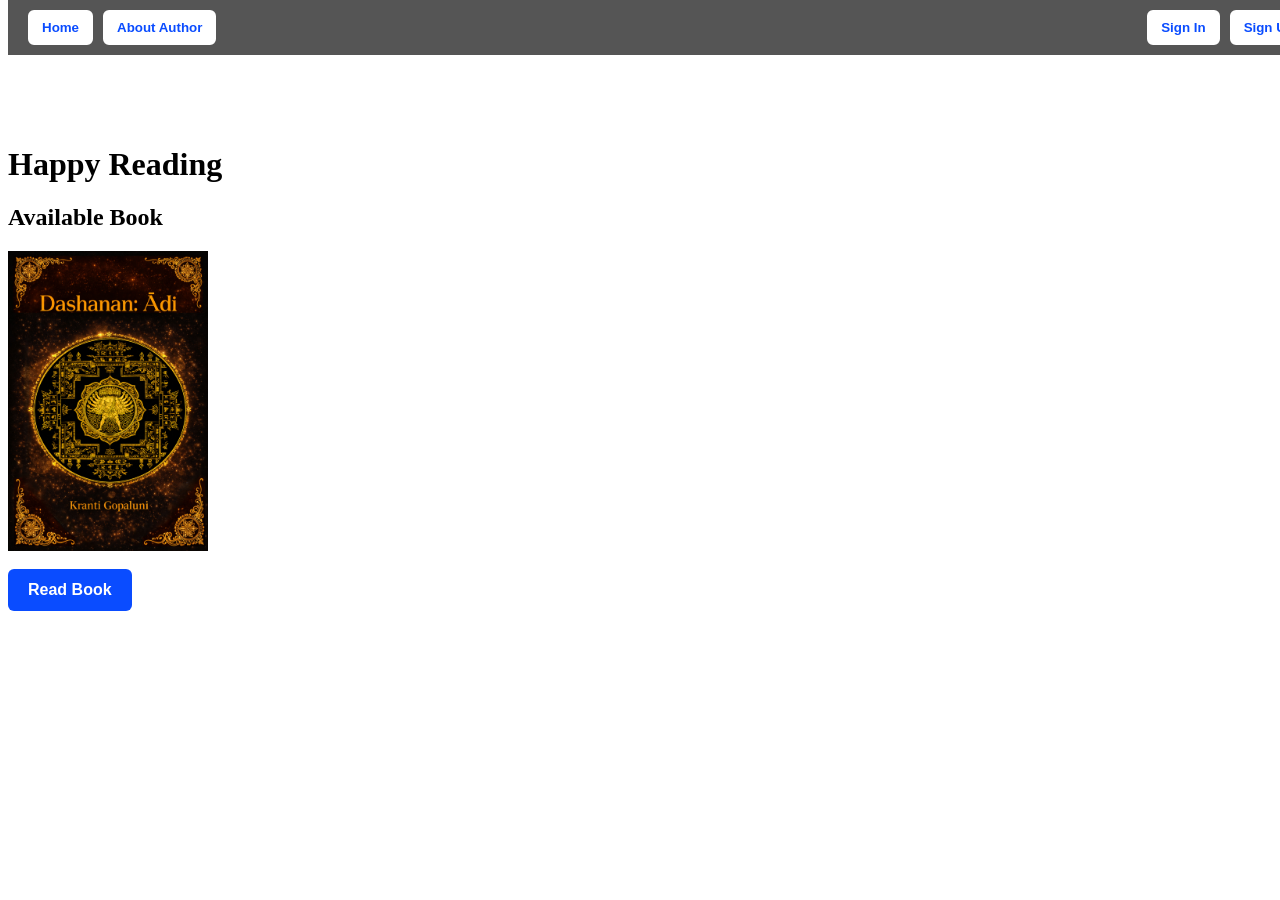
<file: index.html>
n<!DOCTYPE html>
<html lang="en">
<head>
    <meta charset="UTF-8">
    <meta name="viewport" content="width=device-width, initial-scale=1.0">
    <title>Kranti - E-Book Platform</title>
    <link rel="stylesheet" href="style.css">
</head>

<body>

    <!-- TOP NAVIGATION BAR -->
    <nav class="navbar">
        <div class="nav-left">
            <button class="side-btn" onclick="location.href='index.html'">Home</button>
            <button class="side-btn" onclick="location.href='about.html'">About Author</button>
        </div>

        <div class="nav-right">
            <button class="auth-btn" onclick="openModal('signinModal')">Sign In</button>
            <button class="auth-btn" onclick="openModal('signupModal')">Sign Up</button>
        </div>
    </nav>

    <!-- SIGN IN MODAL -->
    <div id="signinModal" class="modal">
        <div class="modal-content">
            <span class="close" onclick="closeModal('signinModal')">&times;</span>
            <h2>Sign In</h2>
            <form>
                <input type="email" placeholder="Email" required>
                <input type="password" placeholder="Password" required>
                <button type="submit" class="submit-btn">Sign In</button>
            </form>
        </div>
    </div>

    <!-- SIGN UP MODAL -->
    <div id="signupModal" class="modal">
        <div class="modal-content">
            <span class="close" onclick="closeModal('signupModal')">&times;</span>
            <h2>Sign Up</h2>
            <form>
                <input type="text" placeholder="Full Name" required>
                <input type="email" placeholder="Email" required>
                <input type="password" placeholder="Password" required>
                <input type="password" placeholder="Confirm Password" required>
                <button type="submit" class="submit-btn">Create Account</button>
            </form>
        </div>
    </div>

    <!-- MAIN CONTENT -->
    <div style="margin-top:120px;">
        <h1>Happy Reading</h1>

        <!-- Book Section -->
        <div class="book-section">
            <h2>Available Book</h2>
            <img src="book.jpg" id="bookImage" width="200">
            <br><br>
            <button class="read-btn" onclick="location.href='read.html'">Read Book</button>
    </div>
    </div>

    <!-- JAVASCRIPT -->
    <script src="script.js"></script>

</body>
</html>
</file>
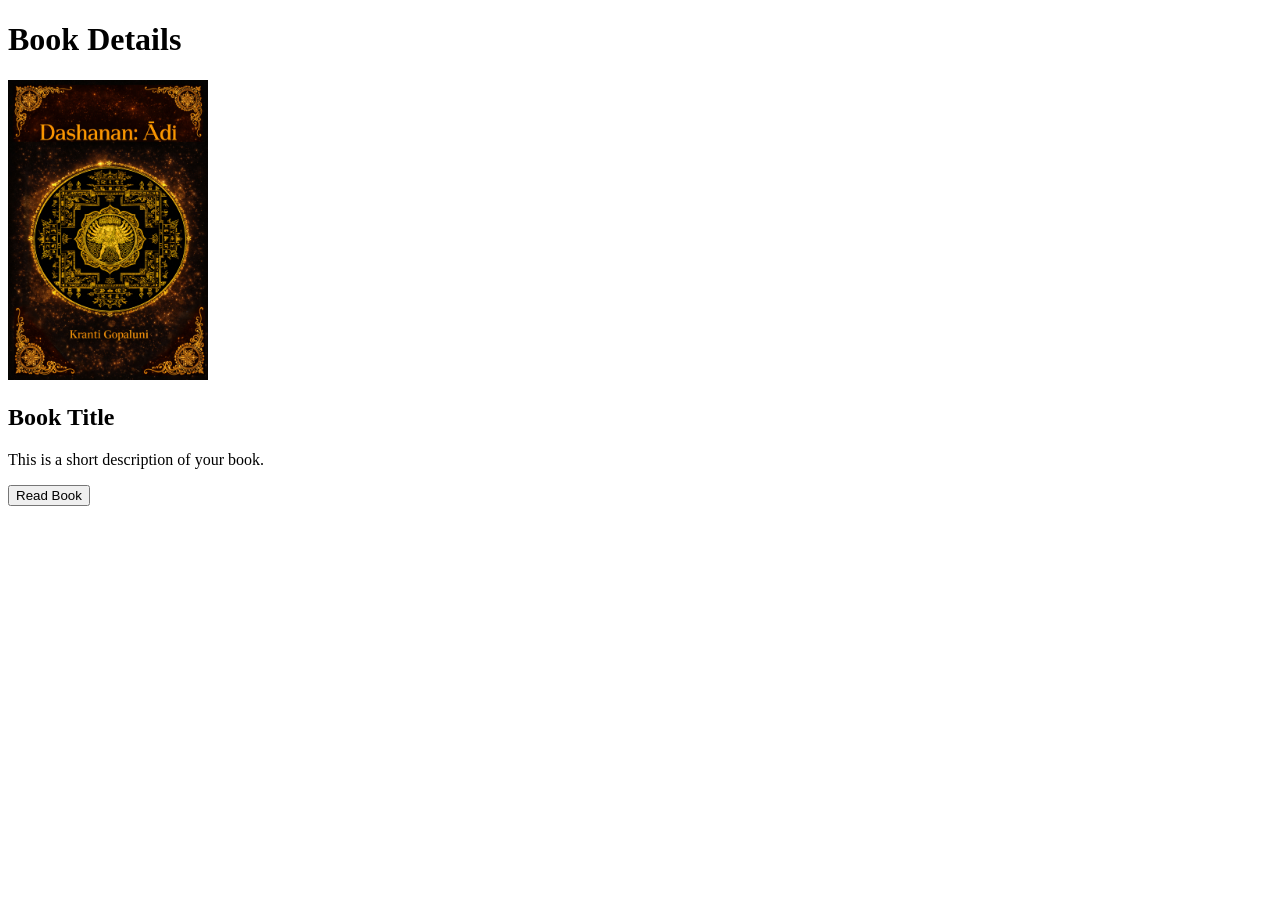
<file: book.html>
<!DOCTYPE html>
<html>
<head>
    <title>Book Details</title>
    <link rel="stylesheet" href="style.css">
</head>
<body>


<h1>Book Details</h1>

<div class="book-container">
    <img src="book.jpg" width="200">

    <div>
        <h2>Book Title</h2>
        <p>This is a short description of your book.</p>

        <button onclick="readBook()">Read Book</button>
    </div>
</div>

<!-- Reading Section -->
<div id="readingSection" style="display:none;">
    <h3>Chapter 1</h3>
    <p>This is the first chapter content...</p>

    <h3>Chapter 2</h3>
    <p class="locked">Pay additional amount to read the entire book</p>
</div>

<script src="script.js"></script>
</body>
</html>
</file>
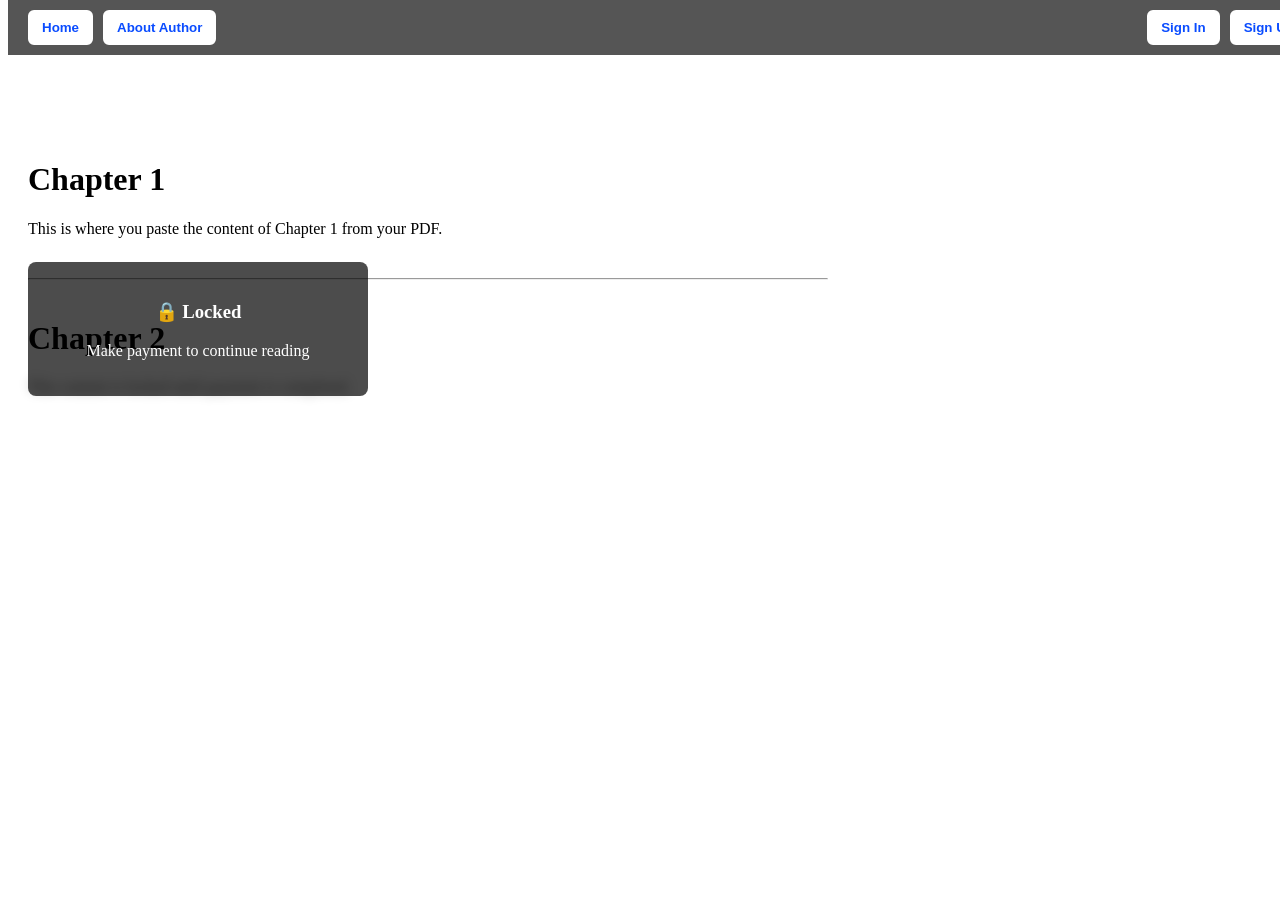
<file: chapter1.html>
<!DOCTYPE html>
<html lang="en">
<head>
    <meta charset="UTF-8">
    <meta name="viewport" content="width=device-width, initial-scale=1.0">
    <title>Read – Chapter 1</title>
    <link rel="stylesheet" href="style.css">

    <style>
        .locked-section {
            filter: blur(6px);
            pointer-events: none;
            user-select: none;
            opacity: 0.6;
        }
        .locked-overlay {
            margin-top: -150px;
            background: rgba(0,0,0,0.7);
            color: white;
            padding: 20px;
            text-align: center;
            border-radius: 8px;
            width: 300px;
        }
    </style>
</head>

<body>

    <!-- NAVIGATION BAR -->
    <nav class="navbar">
        <div class="nav-left">
            <button class="side-btn" onclick="location.href='index.html'">Home</button>
            <button class="side-btn" onclick="location.href='about.html'">About Author</button>
        </div>

        <div class="nav-right">
            <button class="auth-btn" onclick="openModal('signinModal')">Sign In</button>
            <button class="auth-btn" onclick="openModal('signupModal')">Sign Up</button>
        </div>
    </nav>

    <div style="margin-top:120px; padding: 20px; max-width: 800px;">

        <h1>Chapter 1</h1>

        <p>
            <!-- Paste ONLY Chapter 1 text here -->
            This is where you paste the content of Chapter 1 from your PDF.
        </p>

        <hr style="margin: 40px 0;">

        <h1>Chapter 2</h1>

        <!-- BLURRED CONTENT -->
        <div class="locked-section">
            <p>
                <!-- You can paste Chapter 2 text here, it will be blurred -->
                This content is locked until payment is completed.
            </p>
        </div>

        <!-- OVERLAY MESSAGE -->
        <div class="locked-overlay">
            <h3>🔒 Locked</h3>
            <p>Make payment to continue reading</p>
        </div>

    </div>

</body>
</html>
</file>
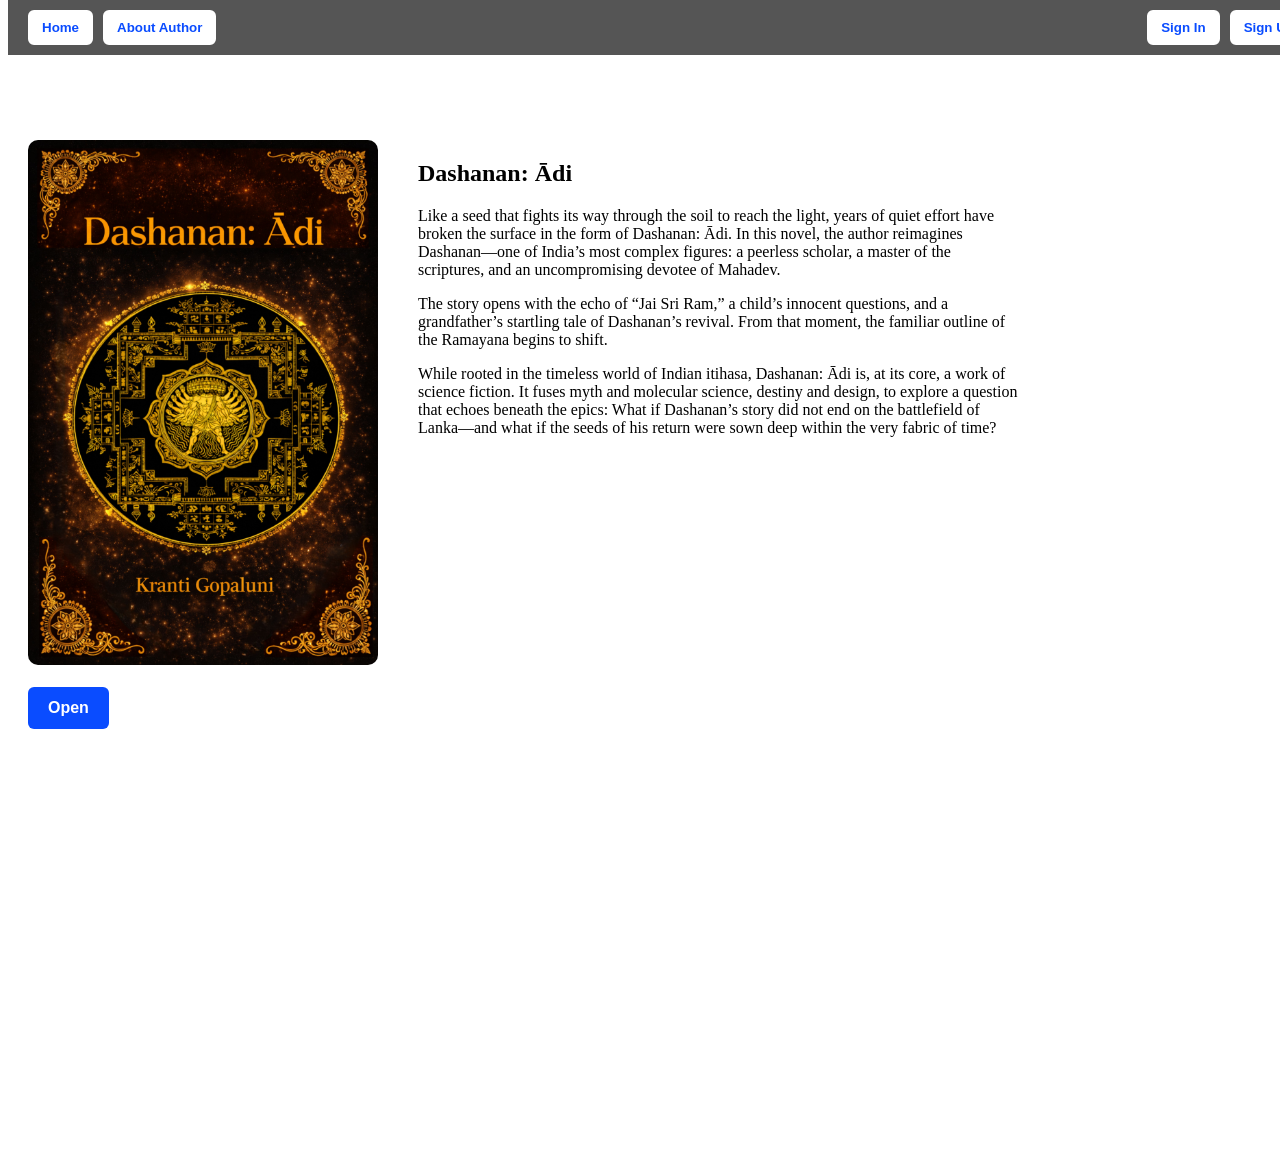
<file: read.html>
<!DOCTYPE html>
<html lang="en">
<head>
    <meta charset="UTF-8">
    <meta name="viewport" content="width=device-width, initial-scale=1.0">
    <title>Read Book</title>
    <link rel="stylesheet" href="style.css">
</head>

<body>

    <!-- TOP NAVIGATION BAR -->
    <nav class="navbar">
        <div class="nav-left">
            <button class="side-btn" onclick="location.href='index.html'">Home</button>
            <button class="side-btn" onclick="location.href='about.html'">About Author</button>
        </div>

        <div class="nav-right">
            <button class="auth-btn" onclick="openModal('signinModal')">Sign In</button>
            <button class="auth-btn" onclick="openModal('signupModal')">Sign Up</button>
        </div>
    </nav>

    <!-- SIGN IN MODAL -->
    <div id="signinModal" class="modal">
        <div class="modal-content">
            <span class="close" onclick="closeModal('signinModal')">&times;</span>
            <h2>Sign In</h2>
            <form>
                <input type="email" placeholder="Email" required>
                <input type="password" placeholder="Password" required>
                <button type="submit" class="submit-btn">Sign In</button>
            </form>
        </div>
    </div>

    <!-- SIGN UP MODAL -->
    <div id="signupModal" class="modal">
        <div class="modal-content">
            <span class="close" onclick="closeModal('signupModal')">&times;</span>
            <h2>Sign Up</h2>
            <form>
                <input type="text" placeholder="Full Name" required>
                <input type="email" placeholder="Email" required>
                <input type="password" placeholder="Password" required>
                <input type="password" placeholder="Confirm Password" required>
                <button type="submit" class="submit-btn">Create Account</button>
            </form>
        </div>
    </div>

    <!-- MAIN CONTENT -->
    <div style="margin-top:120px; padding: 20px; display: flex; gap: 40px;">

        <!-- LEFT SIDE BOOK IMAGE + OPEN BUTTON -->
        <div>
            <img src="book.jpg" width="350" style="border-radius: 10px;">

            <br><br>

            <!-- OPEN CHAPTER 1 PDF -->
            <button class="read-btn" onclick="window.open('chapter 1 doc.pdf', '_blank')">Open</button>
        </div>

        <!-- RIGHT SIDE DESCRIPTION -->
        <div style="max-width: 600px;">
            <h2>Dashanan: Ādi</h2>

            <p>
                Like a seed that fights its way through the soil to reach the light, years of quiet effort have broken the surface in the form of Dashanan: Ādi. In this novel, the author reimagines Dashanan—one of India’s most complex figures: a peerless scholar, a master of the scriptures, and an uncompromising devotee of Mahadev.
            </p>

            <p>
                The story opens with the echo of “Jai Sri Ram,” a child’s innocent questions, and a grandfather’s startling tale of Dashanan’s revival. From that moment, the familiar outline of the Ramayana begins to shift.
            </p>

            <p>
                While rooted in the timeless world of Indian itihasa, Dashanan: Ādi is, at its core, a work of science fiction. It fuses myth and molecular science, destiny and design, to explore a question that echoes beneath the epics: What if Dashanan’s story did not end on the battlefield of Lanka—and what if the seeds of his return were sown deep within the very fabric of time?
            </p>
        </div>

    </div>

    <!-- INVISIBLE SPACER TO FORCE SCROLL -->
    <div style="height: 400px;"></div>

    <!-- POPUP FOR UNLOCKING CHAPTER 2 -->
    <div id="unlockPopup" style="
        display:none;
        position: fixed;
        bottom: 30px;
        right: 30px;
        background: white;
        padding: 20px;
        border-radius: 10px;
        box-shadow: 0 0 15px rgba(0,0,0,0.3);
        z-index: 3000;
        width: 260px;
    ">
        <h3>🔒 Unlock Chapter 2</h3>
        <p>Rent or buy the book to continue reading.</p>
        <button onclick="closeUnlockPopup()" style="
            background:#0a4cff;
            color:white;
            border:none;
            padding:10px 15px;
            border-radius:6px;
            cursor:pointer;
            width:100%;
            font-weight:600;
        ">Okay</button>
    </div>

    <!-- SCROLL DETECTION SCRIPT -->
    <script>
        let popupShown = false;

        window.addEventListener("scroll", function() {
            const scrollPosition = window.innerHeight + window.scrollY;
            const pageHeight = document
</file>
<file: style.css>
/* ------------------------- */
/* YOUR ORIGINAL CSS         */
/* ------------------------- */

.author-section {
    display: flex;
    align-items: center;
    margin: 20px;
}

.author-section img {
    border-radius: 50%;
    width: 100px;
    height: 100px;
    margin-right: 20px;
}

.author-description {
    max-width: 600px;
}

@media (max-width: 768px) {
    .author-section {
        flex-direction: column;
        align-items: flex-start;
    }
    .author-section img {
        margin-bottom: 10px;
    }
}

/* ------------------------- */
/* NEW NAVIGATION + BUTTONS  */
/* ------------------------- */

/* Medium Grey Navigation Bar */
.navbar {
    display: flex;
    justify-content: space-between;
    align-items: center;
    background: #555555; /* Medium grey */
    padding: 10px 20px;
    color: white;
    position: fixed;
    top: 0;
    width: 100%;
    z-index: 1000;
    flex-wrap: nowrap;
}

.nav-left button,
.nav-right button {
    padding: 8px 12px; /* slightly smaller buttons */
}

.nav-left {
    display: flex;
    align-items: center;
}

.nav-right {
    display: flex;
    align-items: center;
}

/* White Home / About Author Buttons */
.side-btn {
    background: #ffffff;
    color: #0a4cff;
    border: 2px solid #ffffff;
    padding: 10px 15px;
    margin-right: 10px;
    border-radius: 6px;
    cursor: pointer;
    font-weight: 600;
    transition: 0.3s;
}

.side-btn:hover {
    background: #dce6ff;
    border-color: #dce6ff;
}

/* White Sign In / Sign Up Buttons */
.auth-btn {
    background: #ffffff;
    color: #0a4cff;
    border: 2px solid #ffffff;
    padding: 10px 15px;
    margin-left: 10px;
    border-radius: 6px;
    cursor: pointer;
    font-weight: 600;
    transition: 0.3s;
}

.auth-btn:hover {
    background: #dce6ff;
    border-color: #dce6ff;
}

/* ------------------------- */
/* MODAL STYLING             */
/* ------------------------- */

.modal {
    display: none;
    position: fixed;
    z-index: 2000;
    left: 0;
    top: 0;
    width: 100%;
    height: 100%;
    background: rgba(0,0,0,0.6);
}

.modal-content {
    background: white;
    margin: 10% auto;
    padding: 20px;
    width: 350px;
    border-radius: 10px;
}

.close {
    float: right;
    font-size: 24px;
    cursor: pointer;
}

input {
    width: 100%;
    padding: 10px;
    margin: 8px 0;
    border-radius: 6px;
    border: 1px solid #ccc;
}

.submit-btn {
    width: 100%;
    padding: 10px;
    background: #1a1a1a;
    color: white;
    border: none;
    border-radius: 6px;
    cursor: pointer;
}

.submit-btn:hover {
    background: #333;
}

/* ------------------------- */
/* READ BOOK BUTTON          */
/* ------------------------- */

.read-btn {
    background: #0a4cff;
    color: white;
    padding: 12px 20px;
    border: none;
    border-radius: 6px;
    cursor: pointer;
    font-size: 16px;
    font-weight: 600;
    transition: 0.3s;
}

.read-btn:hover {
    background: #003ecb;
}
</file>
